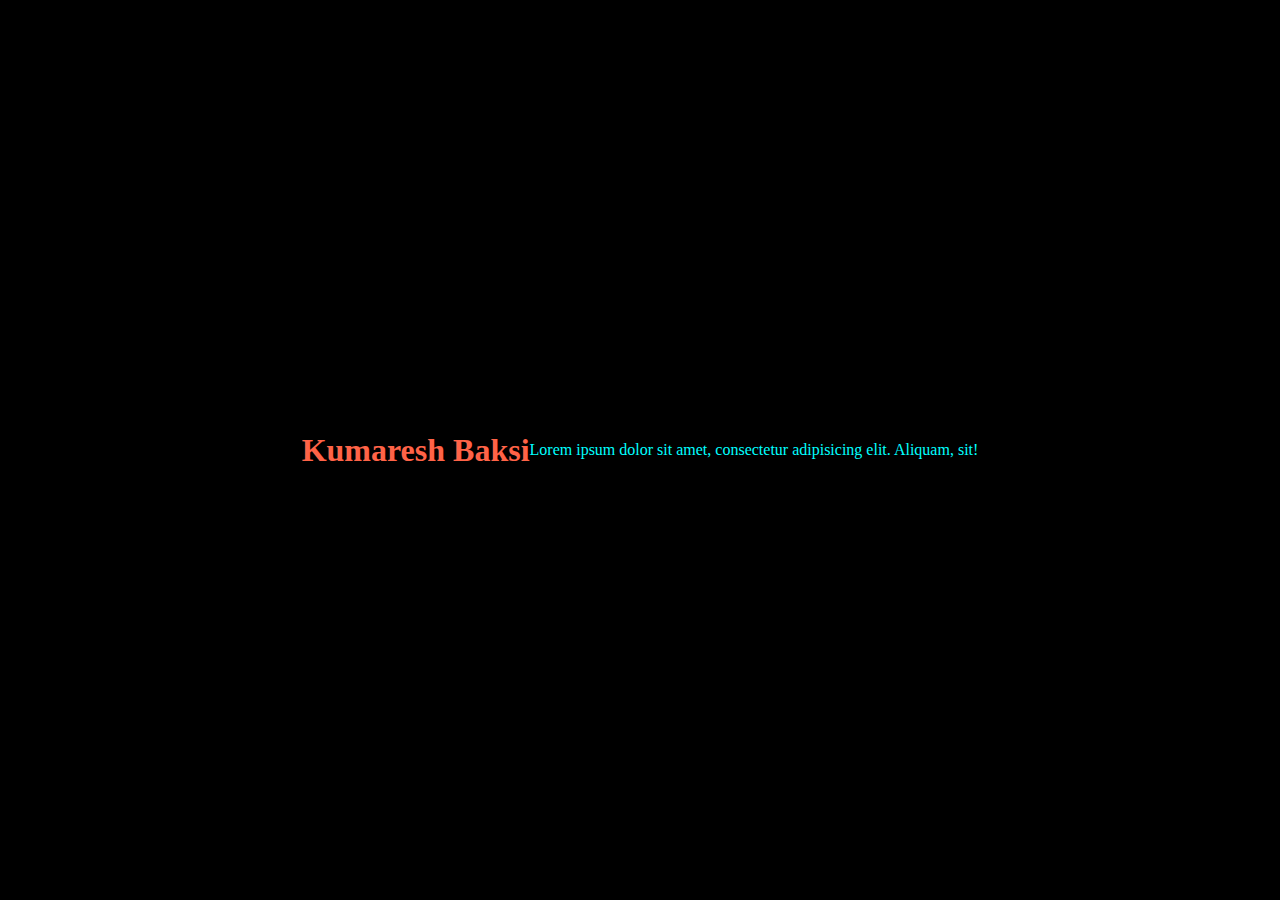
<file: SASS/index.html>
<!DOCTYPE html>
<html lang="en">
<head>
    <meta charset="UTF-8">
    <meta http-equiv="X-UA-Compatible" content="IE=edge">
    <meta name="viewport" content="width=device-width, initial-scale=1.0">
    <title>Document</title>
    <link rel="stylesheet" href="./SASS/css.css">
</head>
<body>
    <header class="main">
        <h1>Kumaresh Baksi</h1>
        <p>
            Lorem ipsum dolor sit amet, consectetur adipisicing elit. Aliquam, sit!
        </p>
    </header>
</body>
</html>
</file>
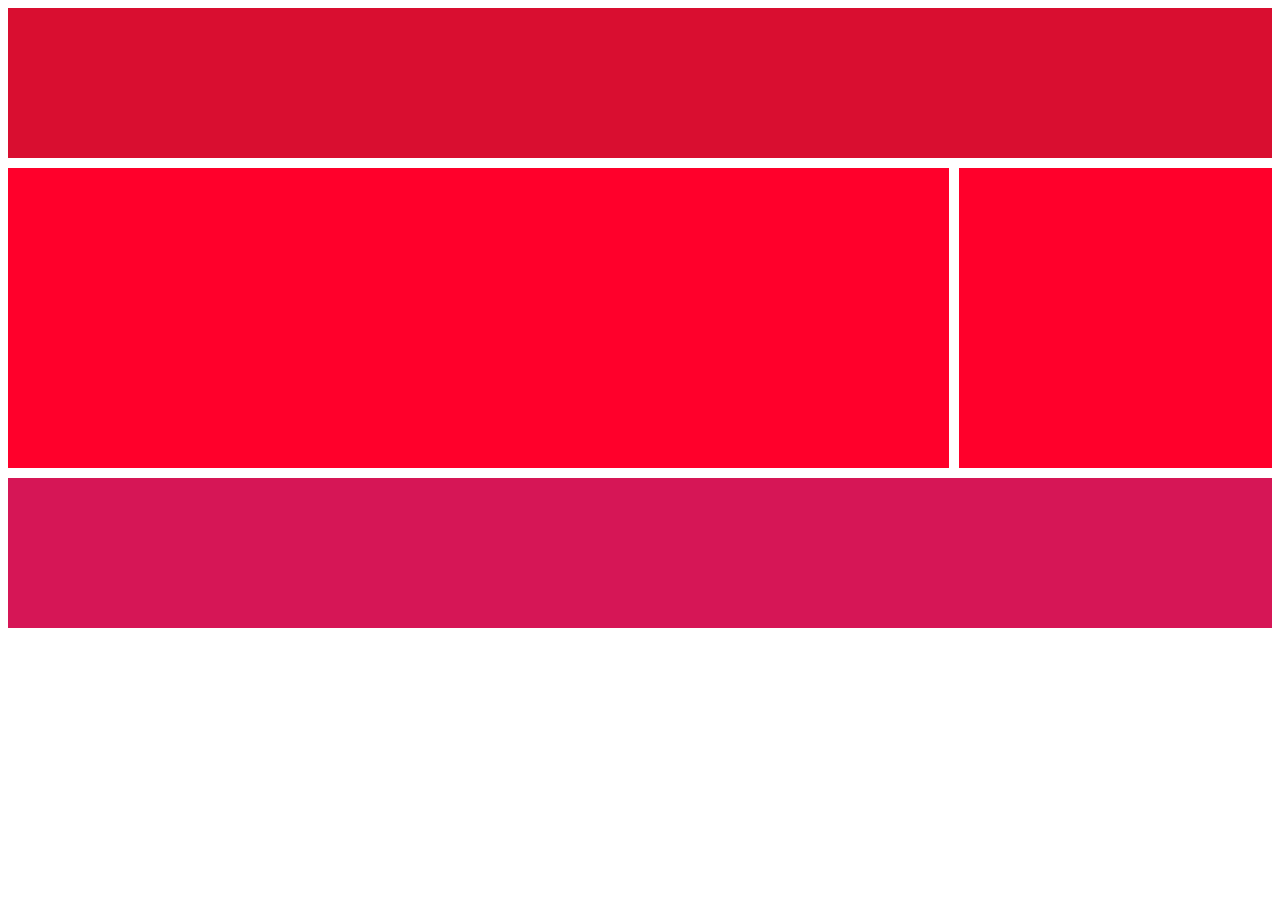
<file: css1.html>
<!DOCTYPE html>
<html lang="en">
<head>
    <meta charset="UTF-8">
    <meta http-equiv="X-UA-Compatible" content="IE=edge">
    <meta name="viewport" content="width=device-width, initial-scale=1.0">
    <title>Document</title>
    <style>

        .header{
            height: 150px;
            background-color: #d90e30;
        }
        .content{
            position: relative;
            height: 300px;
            top: 10px;
            display: flex;
        }
        .footer{
            position: relative;
            top: 20px;
            height: 150px;
            background-color: rgb(214, 22, 86);
        }
        .box{
            height: 300px;
        }
        #box1{
            
            width: 75%;
            background-color: #ff002b;
        }
        #box2{
            margin-left: 10px;
            width: 25%;
            background-color: #ff002b;
        }
    </style>
</head>
<body>
    <div class="container">
        <div class="header">

        </div>
        <div class="content">
            <div class="box" id="box1"></div>
            <div class="box" id="box2"></div>
        </div>
        <div class="footer">

        </div>
    </div>
</body>
</html>
</file>
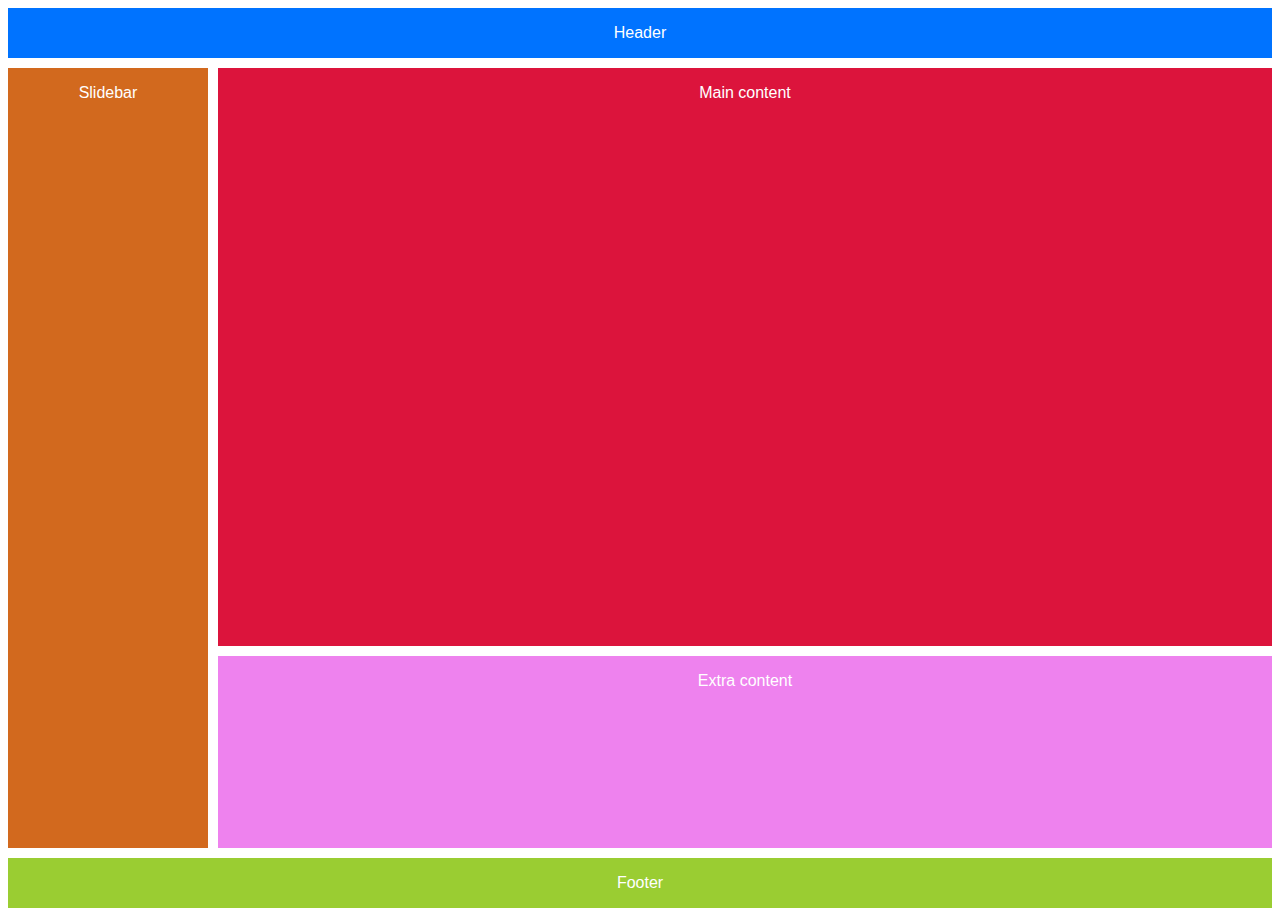
<file: css2.html>
<!DOCTYPE html>
<html lang="en">

<head>
    <meta charset="UTF-8">
    <meta http-equiv="X-UA-Compatible" content="IE=edge">
    <meta name="viewport" content="width=device-width, initial-scale=1.0">
    <title>Document</title>
    <style>

        p{
            text-align: center;
            color: white ;
            font-family: sans-serif;
            font-style: bold;
        }

        .parent {
            display: flex;
            flex-direction: column;
            height: 100vh;
        }

        .content_slidebar {
            display: flex;
            flex-grow: 1;
            margin-top: 10px;       
            margin-bottom: 10px;         
        }

        .content {
            flex-grow: 1;
            display: flex;
            flex-direction: column;
            
        }

        .header{
            background-color:rgb(0, 115, 255);
        }
        .slidebar{
            background-color: chocolate;
            margin-right: 10px;
            width: 200px;
        }
        .maincontent{
            background-color: crimson;
            height: 75%;

            
        }
        .subcontent{
            background-color: violet;
            height: 25%;
            margin-top: 10px;
        }
        .footer{
            background-color: yellowgreen;
        }

    </style>

</head>

<body>
    <div class="parent">
        <div class="header">
            <p>Header</p>
        </div>
        <div class="content_slidebar">
            <div class="slidebar">
                <p class="leftbar">Slidebar</p>
            </div>
            <div class="content">
                <div class="maincontent">
                    <p>Main content</p>
                </div>
                <div class="subcontent">
                    <p>Extra content</p>
                </div>
            </div>
        </div>
        <div class="footer">
            <p>Footer</p>
        </div>
    </div>
</body>

</html>
</file>
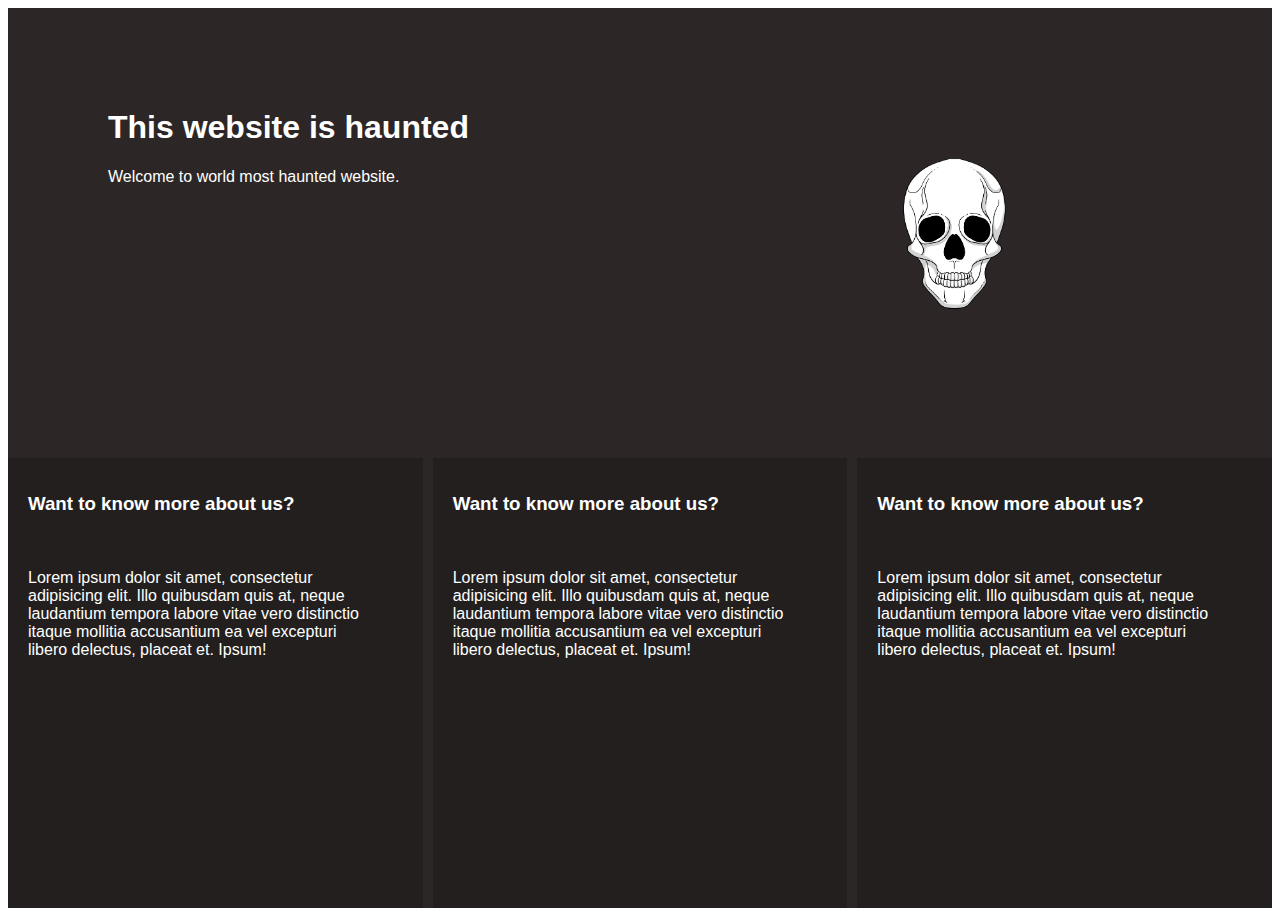
<file: css3.html>
<!DOCTYPE html>
<html lang="en">
<head>
    <meta charset="UTF-8">
    <meta http-equiv="X-UA-Compatible" content="IE=edge">
    <meta name="viewport" content="width=device-width, initial-scale=1.0">
    <title>Document</title>
    <style>
        .container{
            height: 100vh;
        }

        h1{
            color: white;
            font-family: Verdana, Geneva, Tahoma, sans-serif;
        }
        h3{
            color: white;
            font-family: Verdana, Geneva, Tahoma, sans-serif;
            margin-left: 20px;
            margin-top: 35px;
        }
        p{
            color: white;
            font-family: Verdana, Geneva, Tahoma, sans-serif;

        }
        .toppart{
            display: flex;
            height: 50%;
            
            background-color: rgb(44, 39, 38);
        }

        .textpart{
            width: 50%;
            height: 25%;
            position: relative;
            left: 100px;
            top: 80px;
        }

        .image{
            width: 50%;
            display: flex;
            justify-content: center;
            align-items: center;
        }

        .lowerpart{
            height: 50%;
            background-color: rgb(44, 39, 38);
            display: flex;
            justify-content: center;
        }

        .box{
            height:50vh;
            width:33.33%;
            background-color: rgba(0, 0, 0, 0.196);
            display: flex;
            flex-direction: column;
            box-sizing: border-box;
        }

        #box2{
            margin-left: 10px;
            margin-right: 10px;
        }

        .inside_box{
            margin-left: 20px;
            margin-top: 35px;
            margin-right: 50px;
        }
    </style>
</head>
<body>
    <div class="container">
        <div class="toppart">
            <div class="textpart">
                <h1>This website is haunted</h1>
                <p>Welcome to world most haunted website.</p>
            </div>
            <div class="image">
                <img src="skull.png" alt="skull" width="200" height="200">
            </div>
        </div>
    <div class="lowerpart">
        <div class="box" id="box1">
            <h3>Want to know more about us?</h3>
            <p class="inside_box">Lorem ipsum dolor sit amet, consectetur adipisicing elit. Illo quibusdam quis at, neque laudantium tempora labore vitae vero distinctio itaque mollitia accusantium ea vel excepturi libero delectus, placeat et. Ipsum!</p>
        </div>
        <div class="box" id="box2">
            <h3>Want to know more about us?</h3>
            <p class="inside_box">Lorem ipsum dolor sit amet, consectetur adipisicing elit. Illo quibusdam quis at, neque laudantium tempora labore vitae vero distinctio itaque mollitia accusantium ea vel excepturi libero delectus, placeat et. Ipsum!</p>
        </div>
        <div class="box" id="box3">
            <h3>Want to know more about us?</h3>
            <p class="inside_box">Lorem ipsum dolor sit amet, consectetur adipisicing elit. Illo quibusdam quis at, neque laudantium tempora labore vitae vero distinctio itaque mollitia accusantium ea vel excepturi libero delectus, placeat et. Ipsum!</p>
        </div>
    </div>
    </div>
</body>
</html>
</file>
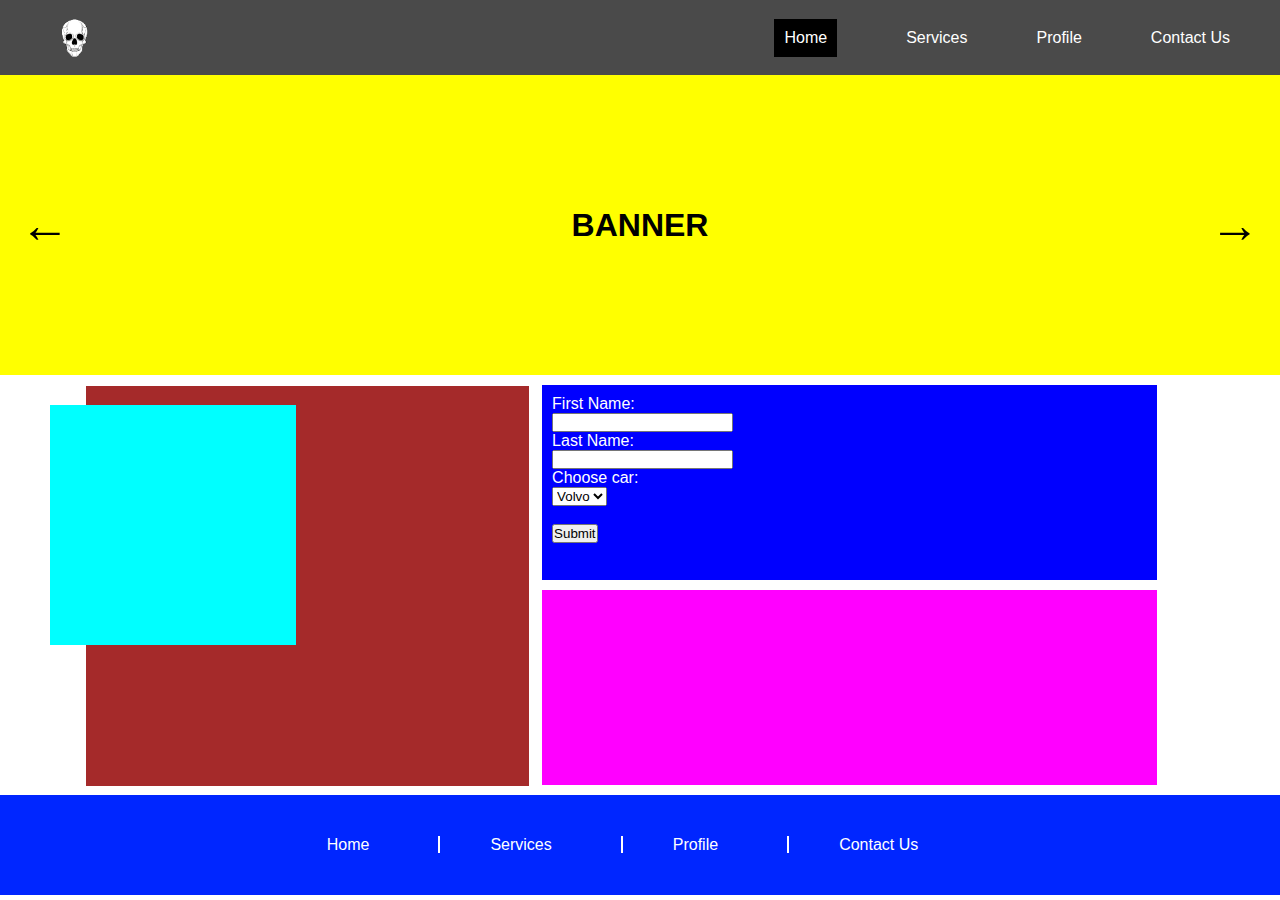
<file: css_advance1.html>
<!DOCTYPE html>
<html lang="en">
<head>
    <meta charset="UTF-8">
    <meta http-equiv="X-UA-Compatible" content="IE=edge">
    <meta name="viewport" content="width=device-width, initial-scale=1.0">
    <title>Document</title>
    <style>

        *{
            padding: 0;
            margin: 0;
        }
        span{
            font-family: Arial, Helvetica, sans-serif;
            color: white;

        }
        h1{
            font-family: Arial, Helvetica, sans-serif;
        }
        a{
            font-family:'Segoe UI', Tahoma, Geneva, Verdana, sans-serif;
            color: white;
            text-decoration: none;
        }
        

        .fas{
            margin: 20px;
        }

        .logo{
            margin-left: 50px;
        }
        ul{
            list-style: none;
        }
        #home{
            background-color: black;
            padding: 10px;
        }
        

        li{
            display: inline-block;
            margin-left: 15px;
            margin-right: 50px;
        }
        header{
            display: flex;
            justify-content: space-between;
            height: 75px;
            align-items: center;
            background-color: rgba(0, 0, 0, 0.709);
        }

        .banner{
            height: 300px;
            background-color: yellow;
            display: flex;
            justify-content: space-between;
            flex-direction: row;
            align-items: center;
        }

        .content{
            height: 400px;
            margin-top: 10px;
            margin-left: 50px;
            display: flex;

        }
        .leftcontent{
            width: 40%;
            height: 100%;
        }
        .box1{
            position: relative;
            width: 50%;
            height: 60%;
            margin-top: 20px;
            z-index: 1;
            background-color: aqua;
        }
        .box2{
                position: relative;
                width: 90%;
                height: 100%;
                left: 36px;
                top: -259px;
                z-index: 0;
                background-color: brown;
        }
        .rightcontent{
            position: relative;
            margin-left: 0.1px;
            width: 50%;
            height: 100%;
            display: flex;
            flex-direction: column;
        }
        .maincontent{
            height: 50%;
            width: 100%;
            background-color: blue;
            margin-bottom: 10px;

        }
        .subcontent{
            height: 50%;
            width: 100%;
            background-color: magenta;
        }
        form{
            position: relative;
            left: 10px;
            top: 10px;
        }
        footer{
            margin-top: 10px;
            height: 100px;
            width: 100%;
            background-color: rgb(0, 38, 255);
        }
        .footer_content{
            display: flex;
            justify-content: center;
            align-items: center;
            height: 100px;
            width: 100%;
        }
        .footer_li{
            display: inline;
            border-left: 2px solid white;
            padding-left: 50px;
        }
        .first { border-left: none; padding-left: 0; }

    </style>
</head>
<body>
    <header>
            <img class="logo" src="skull.png" alt="logo" width="50" height="50">
            <ul>
                <li id="home"><a href="#">Home</a></li>
                <li><a href="#">Services</a></li>
                <li><a href="#">Profile</a></li>
                <li><a href="#">Contact Us</a></li>
            </ul>
    </header>
    <div class="banner">
        <i style='font-size:50px' class='fas' >&#8592;</i>
        <h1>BANNER</h1>
        <i style='font-size:50px' class='fas'>&#8594;</i>
    </div>
    <div class="content">
        <div class="leftcontent">
            <div class="box1">

            </div>
            <div class="box2">

            </div>
        </div>
        <div class="rightcontent">
            <div class="maincontent">
                <form action="#">
                    <span>First Name: </span><br>
                    <input type="text" name="fname"><br>
                    <span>Last Name: </span><br>
                    <input type="text" name="lname"><br>
                    <span>Choose car: </span><br>
                    <select id="cars" name="carlist" form="carform">
                        <option value="volvo">Volvo</option>
                        <option value="saab">Saab</option>
                        <option value="opel">Opel</option>
                        <option value="audi">Audi</option>
                      </select><br> <br>    
                    <input type="submit" >
                </form>
                
            </div>
            <div class="subcontent">

            </div>
        </div>
    </div>
    <footer>
        <div class="footer_content">
            <ul>
                <li class="footer_li first"><a href="#">Home</a></li>
                <li class="footer_li"><a href="#">Services</a></li>
                <li class="footer_li"><a href="#">Profile</a></li>
                <li class="footer_li"><a href="#">Contact Us</a></li>
            </ul>
        </div>
    </footer>
</body> 
</html>
</file>
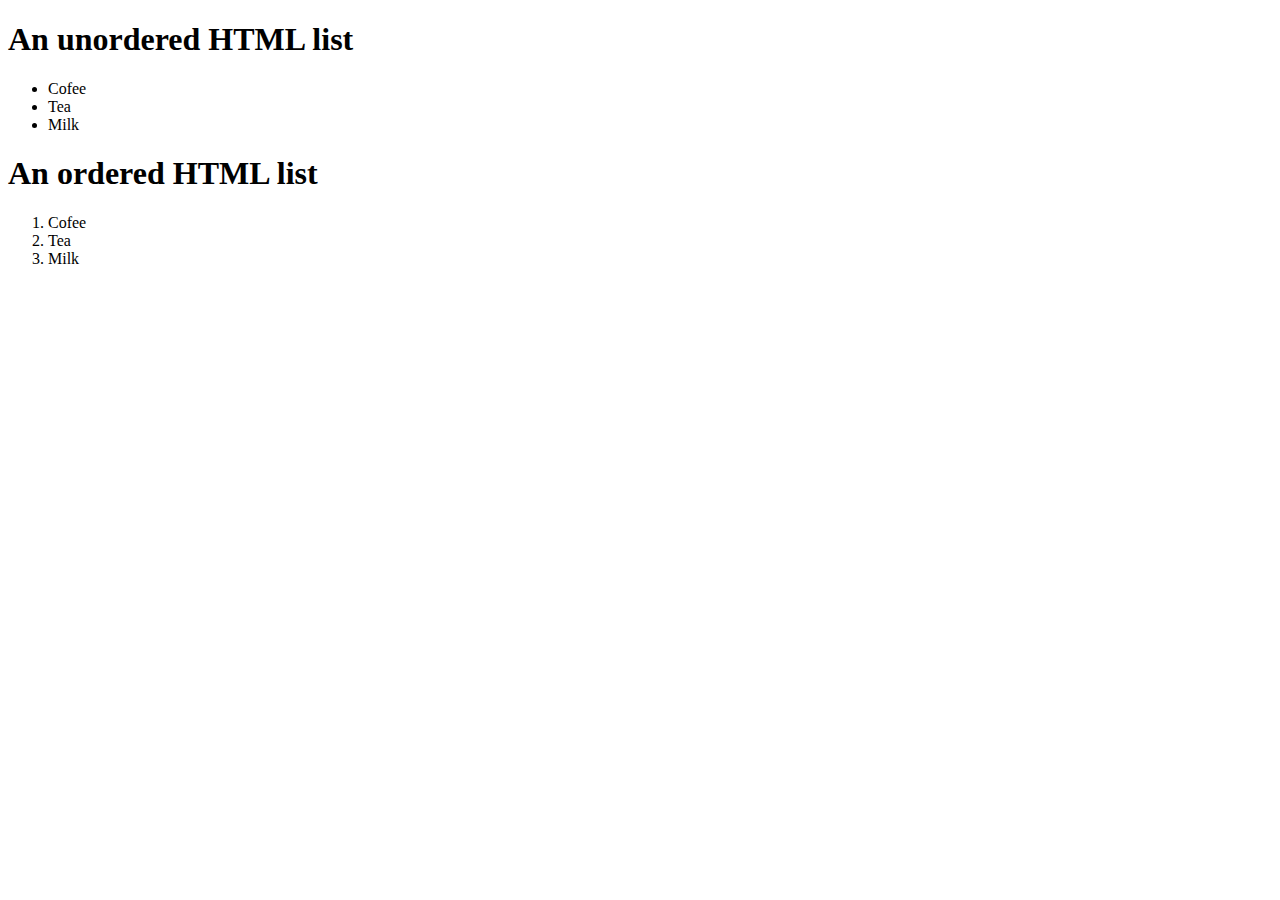
<file: html1.html>
<!DOCTYPE html>
<html lang="en">
<head>
    <meta charset="UTF-8">
    <meta http-equiv="X-UA-Compatible" content="IE=edge">
    <meta name="viewport" content="width=device-width, initial-scale=1.0">
    <title>Document</title>
</head>
<body>
    <h1>An unordered HTML list</h1>
    <ul>    
        <li>Cofee</li>
        <li>Tea</li>
        <li>Milk</li>
    </ul>
    <h1>An ordered HTML list</h1>
    <ol>
        <li>Cofee</li>
        <li>Tea</li>
        <li>Milk</li>
    </ol>
</body>
</html>
</file>
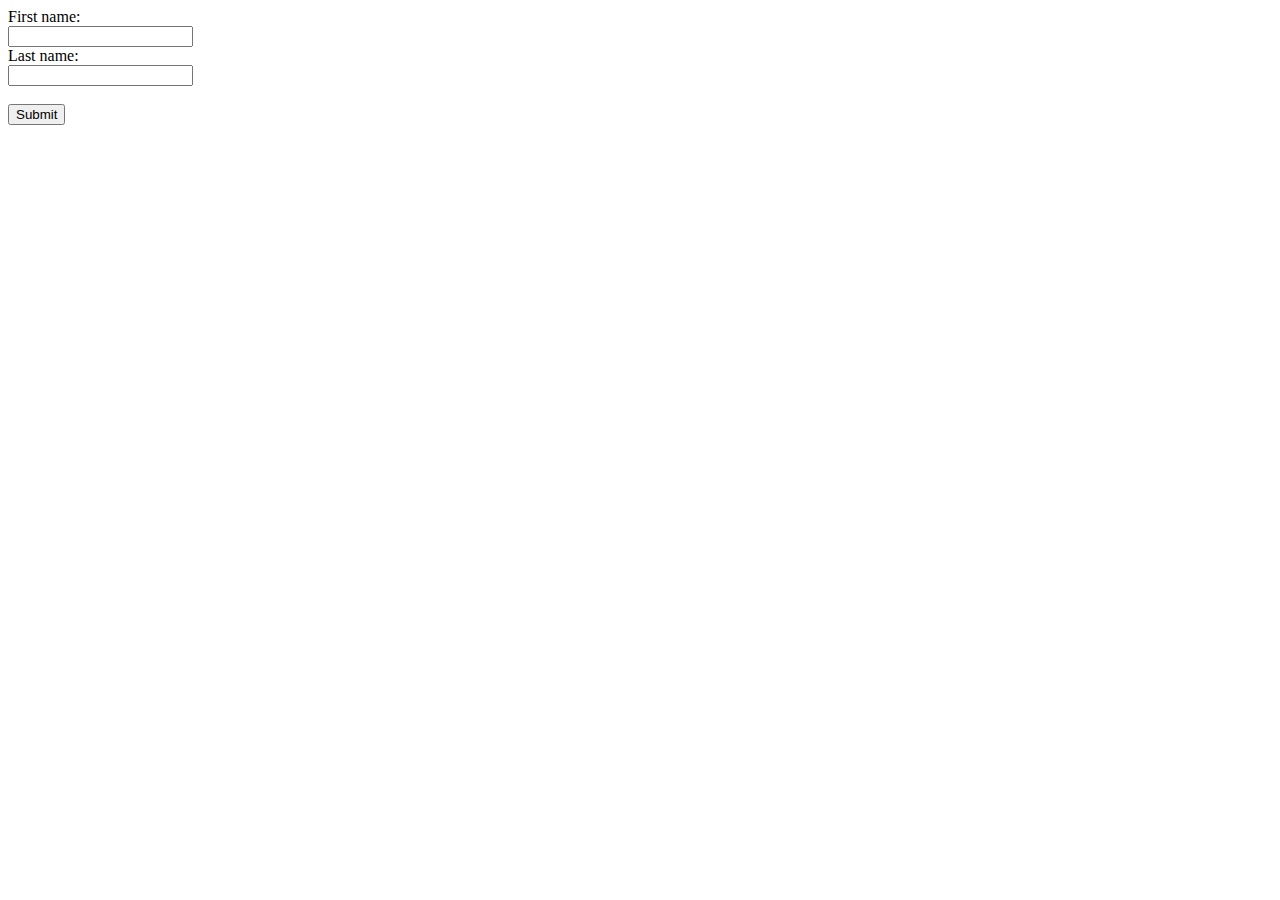
<file: html2.html>
<!DOCTYPE html>
<html lang="en">
<head>
    <meta charset="UTF-8">
    <meta http-equiv="X-UA-Compatible" content="IE=edge">
    <meta name="viewport" content="width=device-width, initial-scale=1.0">
    <title>Document</title>
</head>
<body>
    <form action="">
        <span>First name:</span><br>
        <input type="text" name="fname"><br>
        <span>Last name:</span><br>
        <input type="text" name="lname"><br><br>
        <input type="submit">
    </form>
</body>
</html>
</file>
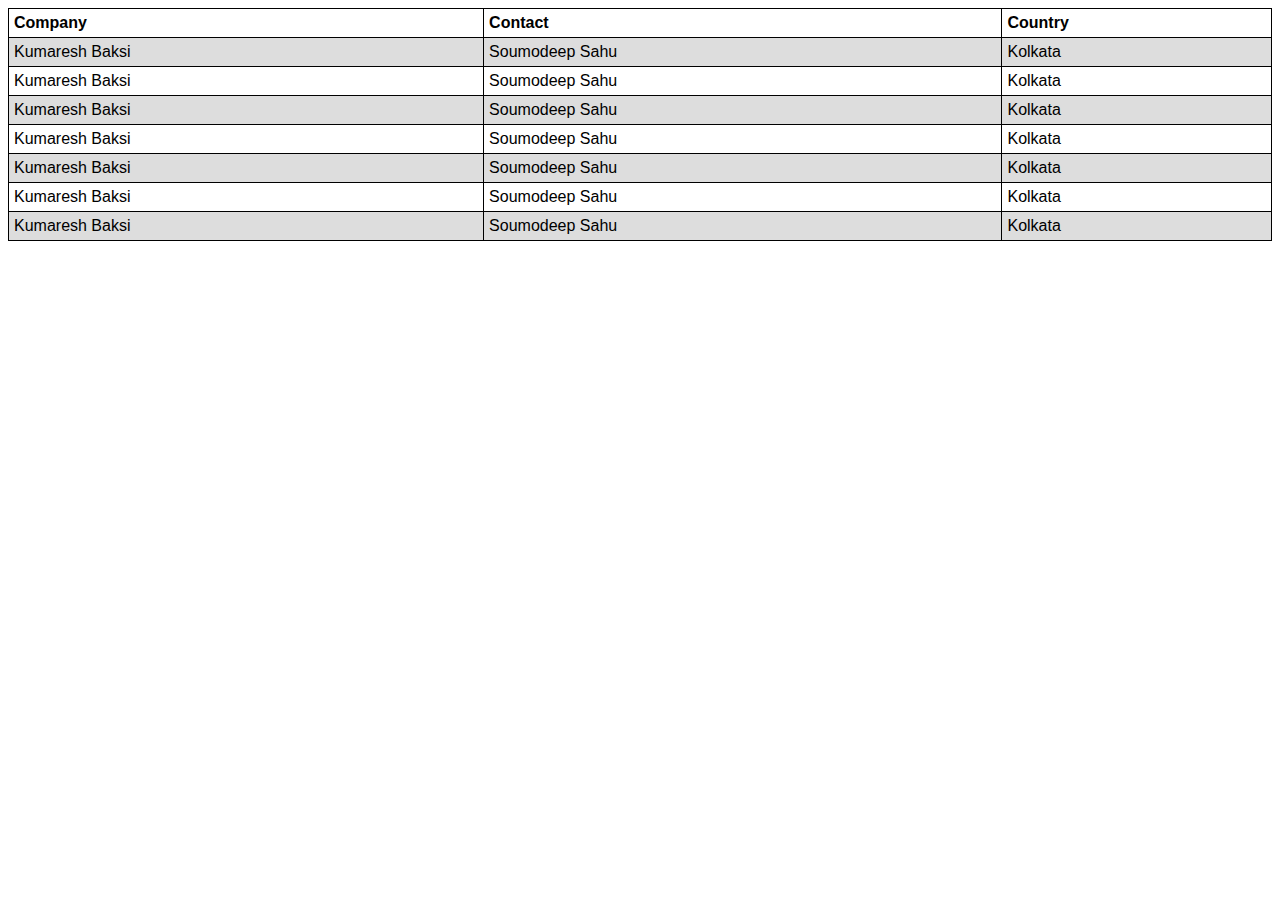
<file: html3.html>
<!DOCTYPE html>
<html lang="en">
<head>
    <meta charset="UTF-8">
    <meta http-equiv="X-UA-Compatible" content="IE=edge">
    <meta name="viewport" content="width=device-width, initial-scale=1.0">
    <title>Document</title>

    <style>
        table{
            font-family: Arial, Helvetica, sans-serif;
            border-collapse: collapse;
            width: 100%;
        }

        td, th{
            border: 1px solid black;
            text-align: left;
            padding: 5px;
        }

        tr:nth-child(even){
            background-color: #dddddd;
        }
    </style>

</head>
<body>
    <table>
        <tr>
            <th>Company</th>
            <th>Contact</th>
            <th>Country</th>
        </tr>
        <tr>
            <td>Kumaresh Baksi</td>
            <td>Soumodeep Sahu</td>
            <td>Kolkata</td>
        </tr>
        <tr>
            <td>Kumaresh Baksi</td>
            <td>Soumodeep Sahu</td>
            <td>Kolkata</td>
        </tr>
        <tr>
            <td>Kumaresh Baksi</td>
            <td>Soumodeep Sahu</td>
            <td>Kolkata</td>
        </tr>
        <tr>
            <td>Kumaresh Baksi</td>
            <td>Soumodeep Sahu</td>
            <td>Kolkata</td>
        </tr>
        <tr>
            <td>Kumaresh Baksi</td>
            <td>Soumodeep Sahu</td>
            <td>Kolkata</td>
        </tr>
        <tr>
            <td>Kumaresh Baksi</td>
            <td>Soumodeep Sahu</td>
            <td>Kolkata</td>
        </tr>
        <tr>
            <td>Kumaresh Baksi</td>
            <td>Soumodeep Sahu</td>
            <td>Kolkata</td>
        </tr>
    </table>
</body>
</html>
</file>
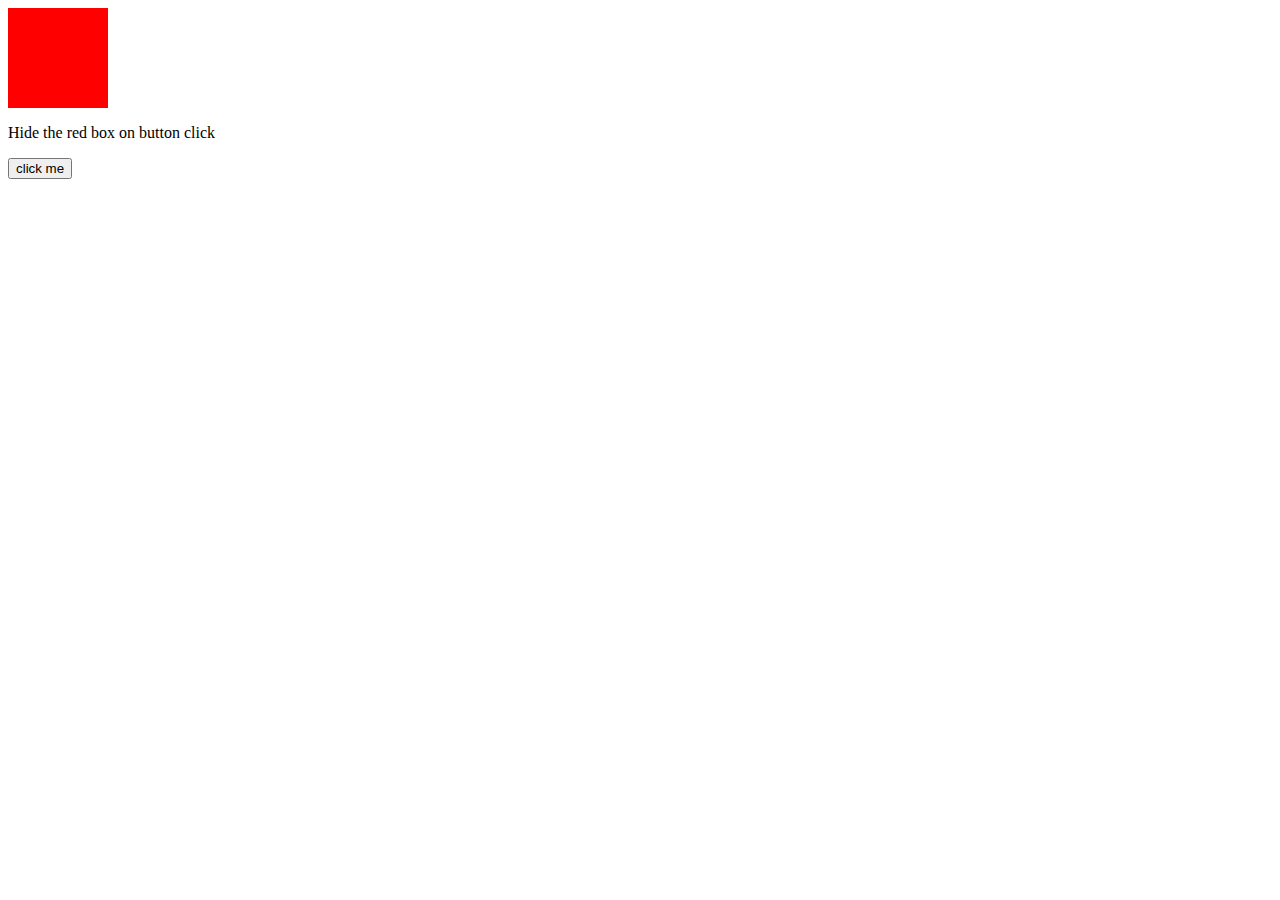
<file: jquery1.html>
<!DOCTYPE html>
<html lang="en">
<head>
    <meta charset="UTF-8">
    <meta http-equiv="X-UA-Compatible" content="IE=edge">
    <meta name="viewport" content="width=device-width, initial-scale=1.0">
    <script src="https://ajax.googleapis.com/ajax/libs/jquery/3.6.0/jquery.min.js"></script>
    <title>Document</title>

</head>
<body>
    <div class="box" style="width: 100px; height: 100px; background-color: #ff0000"></div>
    <p>Hide the red box on button click</p>
    <button type="button">click me</button>
</body> 
<script>
    $(document).ready(function(){
    $("button").click(function(){
      $("div").hide();
    });
  });
</script>

</html>
</file>
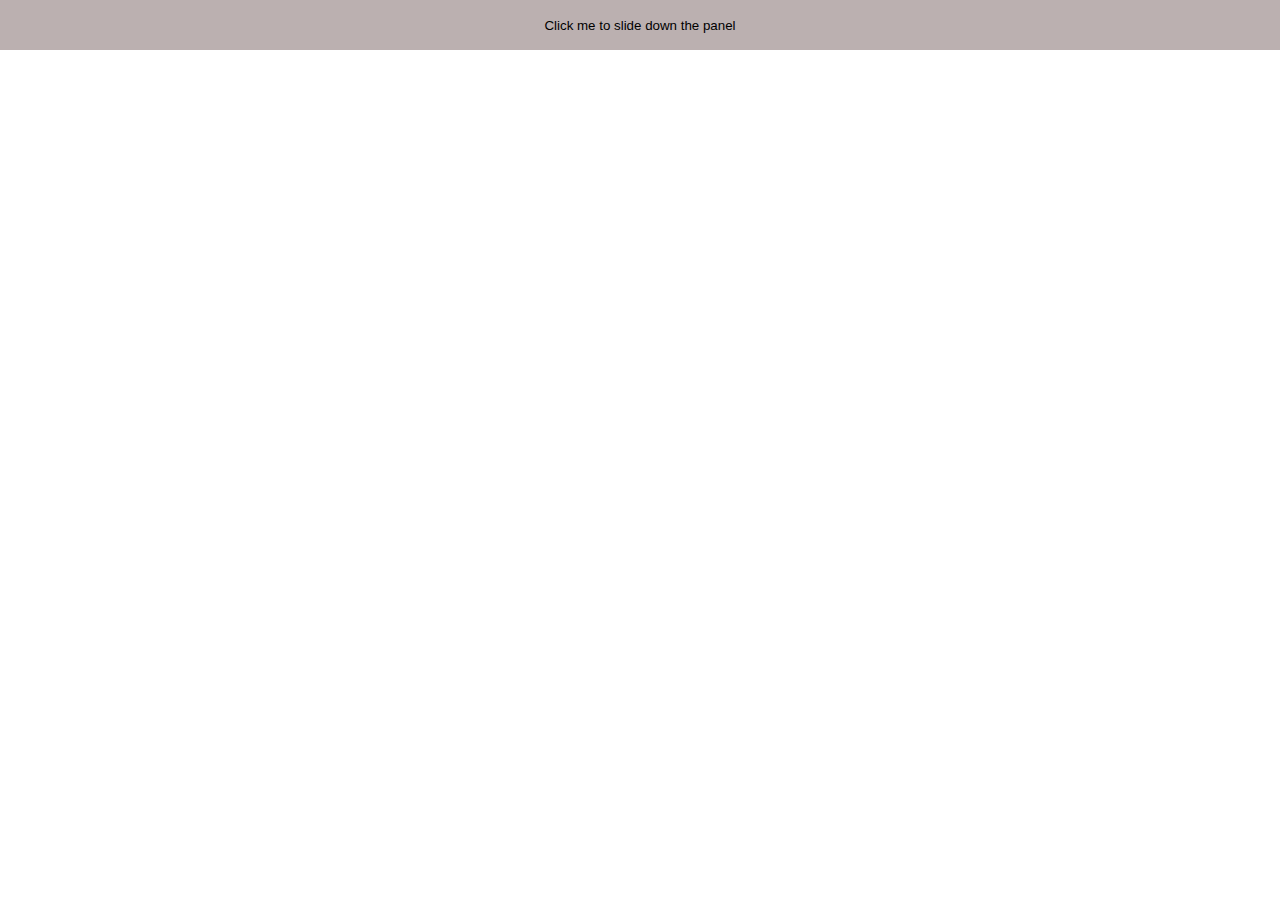
<file: jquery2.html>
<!DOCTYPE html>
<html lang="en">

<head>
    <meta charset="UTF-8">
    <meta http-equiv="X-UA-Compatible" content="IE=edge">
    <meta name="viewport" content="width=device-width, initial-scale=1.0">
    <title>Document</title>
    <script src="https://ajax.googleapis.com/ajax/libs/jquery/3.6.0/jquery.min.js"></script>

    <style>
        body {
            margin: 0;
            padding: 0;
        }

        .demo {
            position: absolute;
            height: 100%;
            width: 100%;
            
        }

        .btn {
            background-color: rgba(178, 166, 166, 0.885);
            width: 100%;
            height: 50px;
            border: 1px;
            
        }

        .text{
            height: 100vh;
            display: grid;
            place-items: center;
            background-color: rgb(113, 157, 162);

        }

    </style>

</head>

<body>
    <div class="demo">
        <div class="btn1">
            <button type="button" class="btn">Click me to slide down the panel</button>
        </div>
        <div class="text">
            <p>Hello World</p>
        </div>

    </div>
</body>

<script>
    $(document).ready(function(){
    $(".text").hide();
    $("button").click(function(){
      $(".text").slideDown();
    });
  });
</script>

</html>
</file>
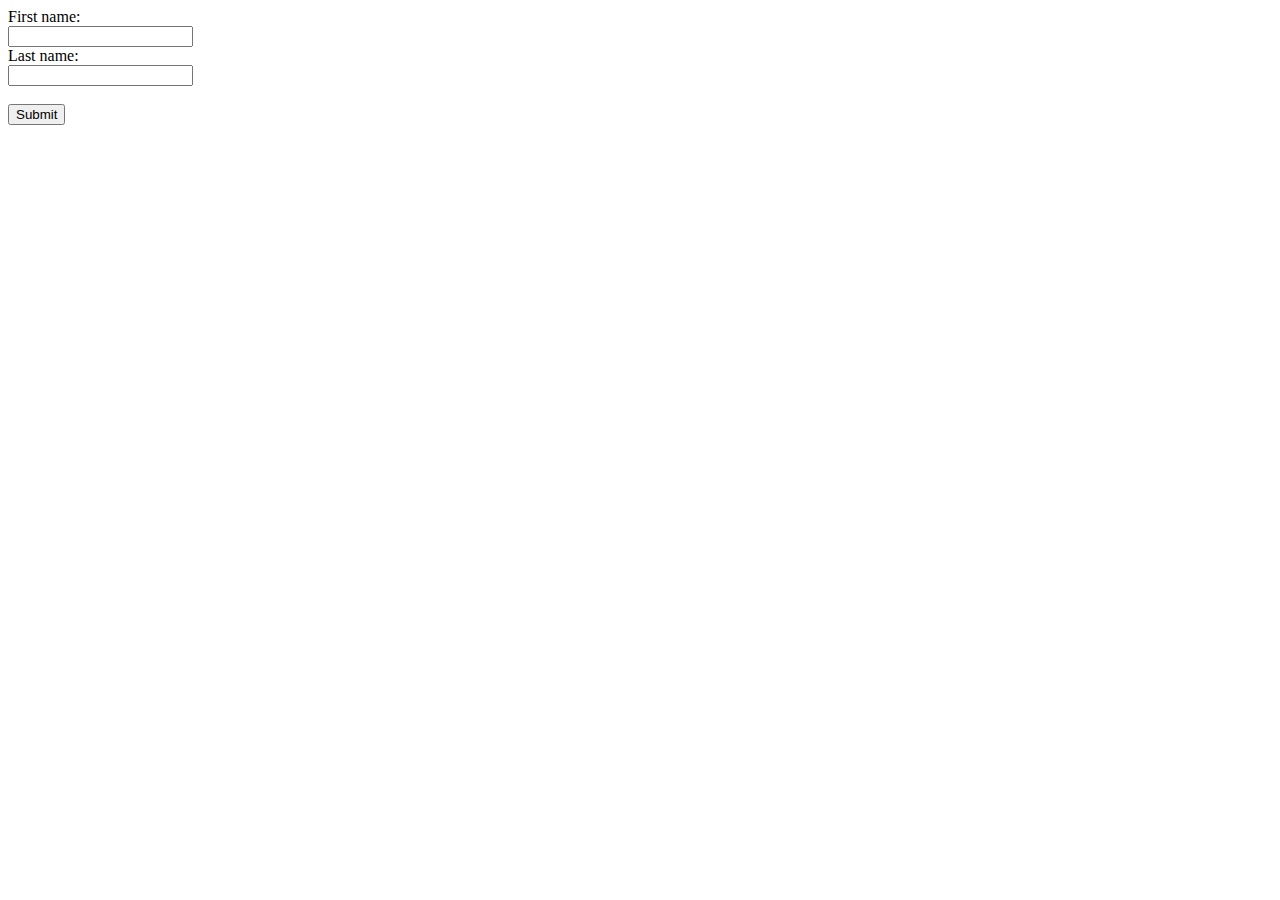
<file: jquery3.html>
<!DOCTYPE html>
<html lang="en">
<head>
    <meta charset="UTF-8">
    <meta http-equiv="X-UA-Compatible" content="IE=edge">
    <meta name="viewport" content="width=device-width, initial-scale=1.0">
    <title>Document</title>
    <script src="https://ajax.googleapis.com/ajax/libs/jquery/3.6.0/jquery.min.js"></script>

</head>
<body>
    <form id="result">
        <label for="fname">First name:</label><br>
        <input type="text" id="fname" name="fname" ><br>
        <label for="lname">Last name:</label><br>
        <input type="text" id="lname" name="lname" ><br><br>
        <input type="submit" value="Submit">
      </form> 
      
</body>

<script>
    $("#result").submit(function(){
        if($("#fname").val() == '' && $("#lname").val() == ''){
            alert("Please fill all the fields");
            return false;   
        }
    })
</script>
</html>
</file>
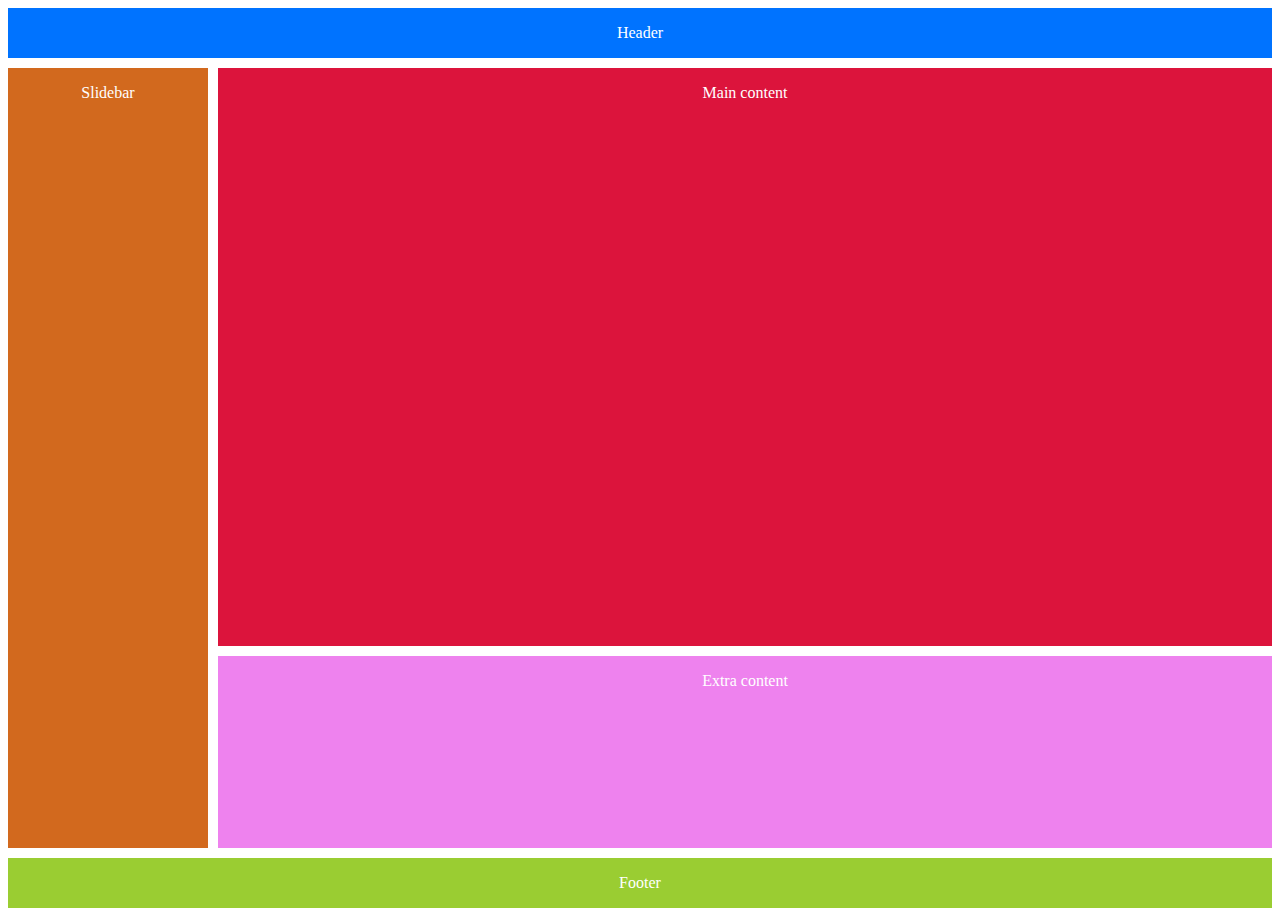
<file: jquery4.html>
<!DOCTYPE html>
<html lang="en">

<head>
    <meta charset="UTF-8">
    <meta http-equiv="X-UA-Compatible" content="IE=edge">
    <meta name="viewport" content="width=device-width, initial-scale=1.0">
    <title>Document</title>
    <script src="https://ajax.googleapis.com/ajax/libs/jquery/3.6.0/jquery.min.js"></script>

    <style>

        p{
            text-align: center;
            color: white ;
        }

        .parent {
            display: flex;
            flex-direction: column;
            height: 100vh;
        }

        .content_slidebar {
            display: flex;
            flex-grow: 1;
            margin-top: 10px;       
            margin-bottom: 10px;         
        }

        .content {
            flex-grow: 1;
            display: flex;
            flex-direction: column;
            
        }

        .header{
            background-color:rgb(0, 115, 255);
        }
        .slidebar{
            background-color: chocolate;
            margin-right: 10px;
            width: 200px;
        }
        .maincontent{
            background-color: crimson;
            height: 75%;

            
        }
        .subcontent{
            background-color: violet;
            height: 25%;
            margin-top: 10px;
        }
        .footer{
            background-color: yellowgreen;
        }

    </style>

</head>

<body>
    <div class="parent">
        <div class="header">
            <p>Header</p>
        </div>
        <div class="content_slidebar">
            <div class="slidebar">
                <p class="leftbar">Slidebar</p>
            </div>
            <div class="content">
                <div class="maincontent">
                    <p>Main content</p>
                </div>
                <div class="subcontent">
                    <p>Extra content</p>
                </div>
            </div>
        </div>
        <div class="footer">
            <p>Footer</p>
        </div>
    </div>
</body>

<script>
    // 1
    $(".header").click(function(){
        $(".header").css("background-color","black");       
    });
    // 2
    $(".slidebar").click(function(){
        $(".leftbar").text("Leftbar");
    });
    //3
    $(".subcontent").click(function(){
        $(".maincontent").fadeOut();
    });
</script>

</html>
</file>
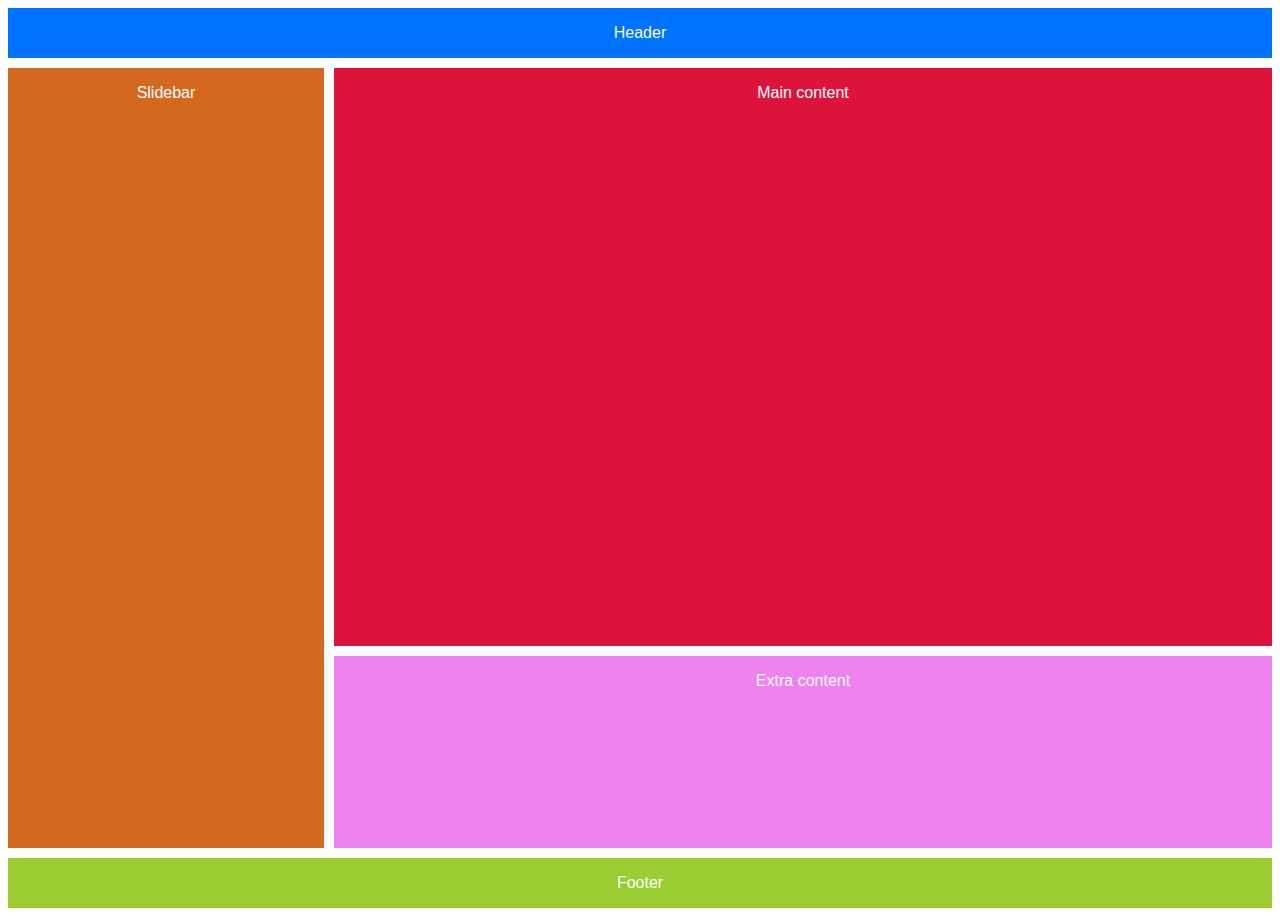
<file: jquery5.html>
<!DOCTYPE html>
<html lang="en">

<head>
    <meta charset="UTF-8">
    <meta http-equiv="X-UA-Compatible" content="IE=edge">
    <meta name="viewport" content="width=device-width, initial-scale=1.0">
    <title>Document</title>
    <script src="https://ajax.googleapis.com/ajax/libs/jquery/3.6.0/jquery.min.js"></script>

    <style>

        p {
            text-align: center;
            color: white;
            font-family: Arial;
        }

        .parent {
            display: flex;
            flex-direction: column;
            height: 100vh;
        }

        .content_slidebar {
            display: flex;
            flex-grow: 1;
            margin-top: 10px;
            margin-bottom: 10px;
        }

        .content {
            flex-grow: 1;
            display: flex;
            flex-direction: column;

        }

        .header {
            background-color: rgb(0, 115, 255);
        }

        .slidebar {
            background-color: chocolate;
            margin-right: 10px;
            width: 25%;
        }

        .maincontent {
            background-color: crimson;
            height: 75%;


        }

        .subcontent {
            background-color: violet;
            height: 25%;
            margin-top: 10px;
        }

        .footer {
            background-color: yellowgreen;
        }




        .full-screen {
            position: absolute;
            left: 0;
            right: 0;
            top: 0;
            bottom: 0;
            background: rgba(0, 0, 0, 0.9); 
        }


        .text {
            height: 100vh;
            displaY: flex;
            flex-direction: column;
            justify-content: center;
            align-items: center;
            color: white;
        }

        .hidden {
            display: none;
        }

        .close-button{
            float: right;
        }


        
    </style>

</head>

<body>
    <div class="parent">
        <div class="header">
            <p>Header</p>
        </div>
        <div class="content_slidebar">
            <div class="slidebar">
                <p class="leftbar">Slidebar</p>
            </div>
            <div class="content">
                <div class="maincontent">
                    <p>Main content</p>
                </div>
                <div class="subcontent">
                    <p>Extra content</p>
                </div>
            </div>
        </div>
        <div class="footer">
            <p>Footer</p>
        </div>
    </div>

    <div class="full-screen hidden">
        <div class="btn">
            <button class="close-button" aria-label="Dismiss alert" type="button" data-close>
                <span aria-hidden="true">&times;</span>
            </button>
        </div>
        <div class="text">
            <p>I am popup</p>
        </div>

    </div>

</body>

<script>
    const popup = document.querySelector('.full-screen');
    // 1
    $(".header").click(function () {
        $(".header").css("background-color", "black");
    });
    // 2
    $(".slidebar").click(function () {
        $(".leftbar").text("Leftbar");
    });
    //3
    $(".subcontent").click(function () {
        $(".maincontent").fadeOut();
    });
    //4
    $(".footer").click(function () {

        popup.classList.remove('hidden');
    });
    $(".close-button").click(function () {

        popup.classList.add('hidden');
    });



</script>

</html>
</file>
<file: SASS/SASS/css.css>
h1 {
  color: tomato;
}

* {
  padding: 0;
  margin: 0;
}

header {
  width: 100vw;
  height: 100vh;
  background-color: black;
  display: flex;
  align-items: center;
  justify-content: center;
}
header h1 {
  color: 0;
}
header p {
  color: aqua;
}/*# sourceMappingURL=css.css.map */
</file>
